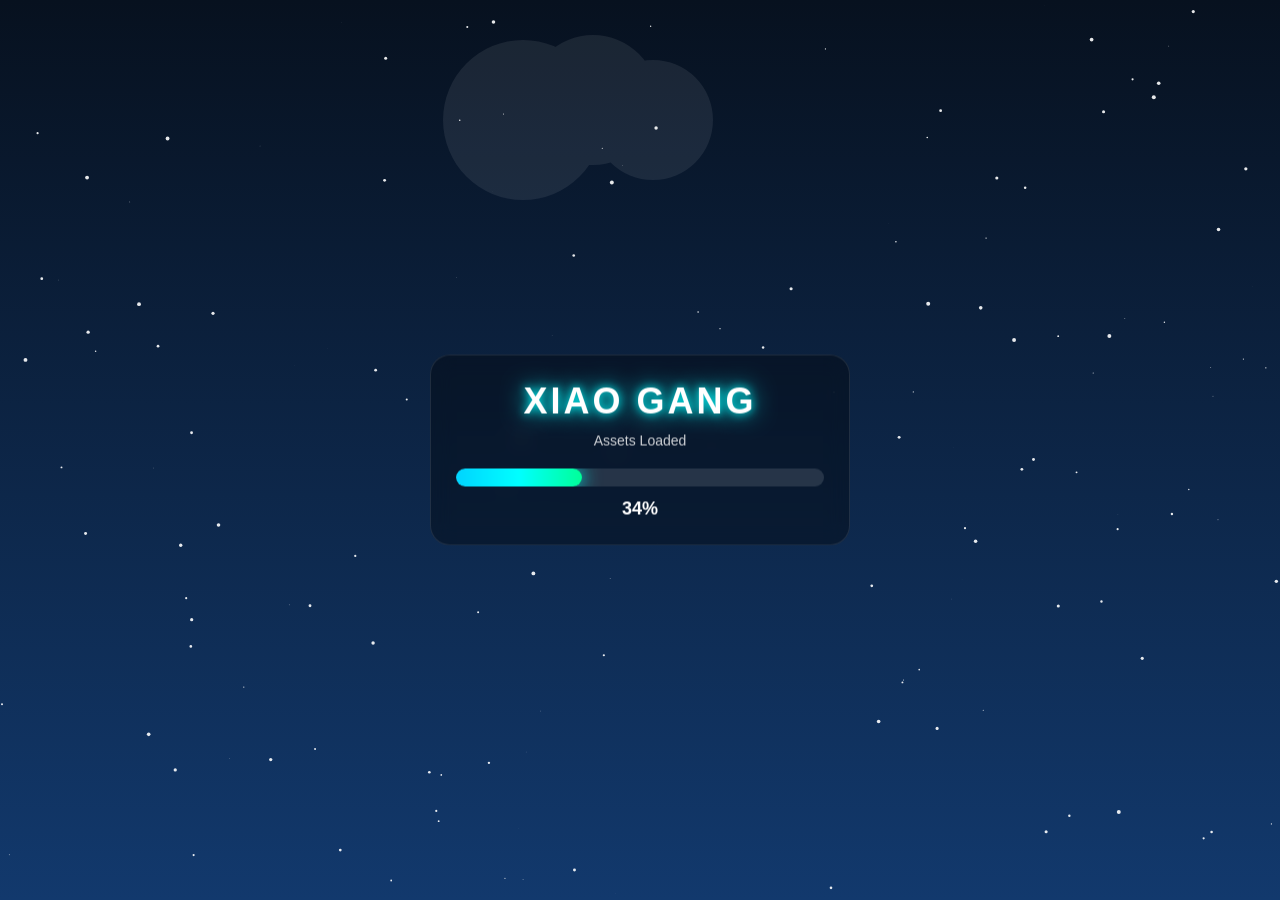
<file: index.html>
<!DOCTYPE html>
<html lang="id">
<head>
    <meta charset="UTF-8">
    <meta name="viewport" content="width=device-width, initial-scale=1.0">
    <title>Soul Land Pixel</title>
    <!-- PWA Manifest -->
    <link rel="manifest" href="manifest.json">
    <!-- Theme Color -->
    <meta name="theme-color" content="#2E86F">
    <link rel="icon" href="Logo192.png" type="image/png">
    <meta name="mobile-web-app-capable" content="yes">
    <meta name="apple-mobile-web-app-capable" content="yes">
    <meta name="apple-mobile-web-app-status-bar-style" content="black">
    <meta name="apple-mobile-web-app-title" content="Soul Land Pixel">

<style>

*{
margin:0;
padding:0;
box-sizing:border-box;
}

html,body{
width:100%;
height:100%;
overflow:hidden;
background:#000;
font-family:Arial,sans-serif;
}

canvas{
position:fixed;
inset:0;
width:100%;
height:100%;
display:block;
}

#loading{
position:fixed;
left:50%;
top:50%;
transform:translate(-50%,-50%);
width:min(420px,90vw);
padding:25px;
border-radius:20px;
background:rgba(0,0,0,.35);
backdrop-filter:blur(10px);
border:1px solid rgba(255,255,255,.1);
color:white;
text-align:center;
}

#logo{
font-size:36px;
font-weight:bold;
letter-spacing:3px;
margin-bottom:10px;
text-shadow:
0 0 10px cyan,
0 0 25px cyan;
}

#status{
font-size:14px;
opacity:.8;
margin-bottom:20px;
}

.bar{
width:100%;
height:18px;
background:rgba(255,255,255,.12);
border-radius:99px;
overflow:hidden;
}

.fill{
height:100%;
width:0%;
border-radius:99px;
background:
linear-gradient(
90deg,
#00d4ff,
#00ffff,
#00ff99
);
box-shadow:
0 0 20px cyan;
transition:.25s;
}

#persen{
margin-top:12px;
font-size:18px;
font-weight:bold;
}

#rotate{
display:none;
position:fixed;
inset:0;
background:#000;
z-index:9999;
color:white;
justify-content:center;
align-items:center;
flex-direction:column;
font-size:30px;
text-align:center;
}

#rotateIcon{
font-size:80px;
animation:spin 2s linear infinite;
margin-bottom:20px;
}

@keyframes spin{
from{
transform:rotate(0deg);
}
to{
transform:rotate(90deg);
}
}

.fadeout{
animation:fadeout .6s forwards;
}

@keyframes fadeout{
to{
opacity:0;
}
}

</style>
</head>
<body>

<canvas id="bg"></canvas>

<div id="loading">

<div id="logo">
XIAO GANG
</div>

<div id="status">
Initializing Renderer...
</div>

<div class="bar">
<div
class="fill"
id="fill">
</div>
</div>

<div id="persen">
0%
</div>

</div>

<div id="rotate">

<div id="rotateIcon">
📱
</div>

<div>
Putar HP ke Landscape
</div>

</div>

<script>

const canvas =
document.getElementById(
"bg"
);

const ctx =
canvas.getContext(
"2d"
);

const fill =
document.getElementById(
"fill"
);

const persen =
document.getElementById(
"persen"
);

const status =
document.getElementById(
"status"
);

const rotate =
document.getElementById(
"rotate"
);

function resize(){

canvas.width =
innerWidth;

canvas.height =
innerHeight;

}

resize();

addEventListener(
"resize",
resize
);

function checkRotate(){

if(
innerHeight >
innerWidth
){

rotate.style.display =
"flex";

}else{

rotate.style.display =
"none";

}

}

checkRotate();

addEventListener(
"resize",
checkRotate
);

const stars = [];

for(
let i=0;
i<160;
i++
){

stars.push({

x:
Math.random()
*innerWidth,

y:
Math.random()
*innerHeight,

r:
Math.random()*2,

s:
Math.random()*0.8+0.2

});

}

let renderFrames = 0;
let renderReady = false;
let fps = 0;
let fpsFrames = 0;
let fpsTime = performance.now();

const debugMode =
location.hash === "#debug";
  
function render(){

fpsFrames++;

const now =
performance.now();

if(
now - fpsTime >= 1000
){

fps = fpsFrames;
fpsFrames = 0;
fpsTime = now;

if(debugMode){

console.clear();

console.log(
"FPS:",
fps
);

}

  }
  
requestAnimationFrame(
render
);

renderFrames++;

if(
renderFrames >= 60
){
renderReady = true;
}

const g =
ctx.createLinearGradient(
0,
0,
0,
canvas.height
);

g.addColorStop(
0,
"#07111f"
);

g.addColorStop(
1,
"#12396d"
);

ctx.fillStyle = g;

ctx.fillRect(
0,
0,
canvas.width,
canvas.height
);

for(
const s
of stars
){

s.y += s.s;

if(
s.y >
canvas.height
){

s.y = -5;

s.x =
Math.random()
*canvas.width;

}

ctx.beginPath();

ctx.fillStyle =
"rgba(255,255,255,.9)";

ctx.arc(
s.x,
s.y,
s.r,
0,
Math.PI*2
);

ctx.fill();

}

const t =
Date.now()*0.001;

const cloudX =
Math.sin(t)
*120;

ctx.fillStyle =
"rgba(255,255,255,.08)";

ctx.beginPath();

ctx.arc(
canvas.width/2
+cloudX,
120,
80,
0,
Math.PI*2
);

ctx.arc(
canvas.width/2
+70
+cloudX,
100,
65,
0,
Math.PI*2
);

ctx.arc(
canvas.width/2
+130
+cloudX,
120,
60,
0,
Math.PI*2
);

ctx.fill();

}

render();

const assets = [

{
key:"xiaogang_v1",
src:"Image/XiaoGang.png"
},

{
key:"academy_v1",
src:"Image/Academy.png"
}

];

let loaded = 0;
let assetsReady = false;

let visualProgress = 0;
let realProgress = 0;

const MIN_LOADING_TIME = 3500;
const startLoadingTime = Date.now();

const steps = [

"Initializing Renderer...",
"Loading Textures...",
"Loading Character...",
"Building World...",
"Preparing UI...",
"Finalizing..."

];

for(
const asset
of assets
){

if(
localStorage.getItem(
asset.key
)
){

setTimeout(
assetDone,
150
);

continue;

}

const img =
new Image();

img.onload = ()=>{

localStorage.setItem(
asset.key,
"cached"
);

assetDone();

};

img.onerror =
assetDone;

img.src =
asset.src;

}

function assetDone(){

loaded++;

realProgress =
Math.floor(
loaded /
assets.length *
100
);

status.innerHTML =
steps[
Math.min(
steps.length-1,
Math.floor(
(realProgress/100)
*
steps.length
)
)
];

if(
loaded >=
assets.length
){

assetsReady = true;

status.innerHTML =
"Assets Loaded";

}

}

function visualLoading(){

requestAnimationFrame(
visualLoading
);

if(
visualProgress <
realProgress
){

visualProgress += 0.6;

}

if(
visualProgress > realProgress
){

visualProgress =
realProgress;

}

fill.style.width =
visualProgress + "%";

persen.innerHTML =
Math.floor(
visualProgress
) + "%";

}

visualLoading();

let entering = false;

function waitReady(){

requestAnimationFrame(
waitReady
);

if(
entering
)return;

const loadingTimeDone =

Date.now()
-
startLoadingTime

>=

MIN_LOADING_TIME;

if(

assetsReady &&

renderReady &&

fps > 20 &&

visualProgress >= 100 &&

loadingTimeDone &&

innerWidth >
innerHeight

){

entering = true;

status.innerHTML =
"Entering World...";

document
.getElementById(
"loading"
)
.classList.add(
"fadeout"
);

setTimeout(
()=>{

location.href =
"game.html";

},
700
);

}

}

waitReady();

</script>

</body>
    </html>
</file>
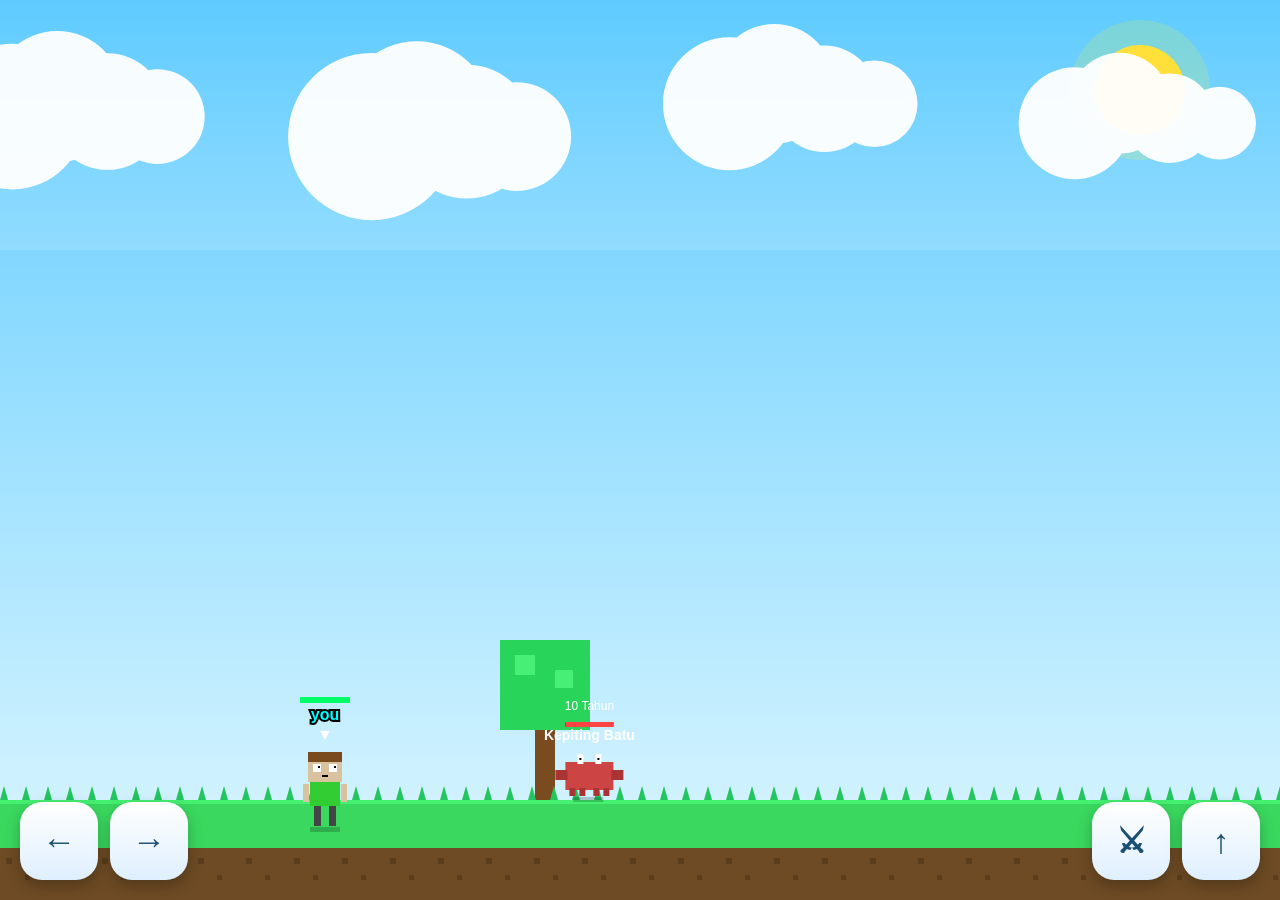
<file: game.html>
<!DOCTYPE html>
<html lang="id">
<head>
<meta charset="UTF-8">
<meta name="viewport" content="width=device-width, initial-scale=1.0">

<title>Soul Land Online v0.6.3</title>

<link rel="stylesheet" href="asset/css/game.css">
</head>
<body>

<canvas id="duniaGame"></canvas>

<div class="kontrolKiri">

    <button
    class="tombolGame"
    id="tombolKiri">
    ←
    </button>

    <button
    class="tombolGame"
    id="tombolKanan">
    →
    </button>

</div>

<div class="kontrolKanan">

    <button
    class="tombolGame"
    id="tombolPukul">
    ⚔
    </button>

    <button
    class="tombolGame"
    id="tombolLompat">
    ↑
    </button>

</div>

<div
id="menuMati"
style="
display:none;
position:fixed;
inset:0;
background:rgba(0,0,0,.75);
z-index:9998;
justify-content:center;
align-items:center;
flex-direction:column;
">

<h1
style="
color:white;
margin-bottom:20px;
font-size:42px;
">
KAMU MATI
</h1>

<button
id="tombolRespawn"
style="
width:220px;
height:70px;
font-size:28px;
border:none;
border-radius:16px;
">
Respawn
</button>

</div>

<div
class="overlayRotasi"
id="overlayRotasi">

    <div class="hpAnimasi"></div>

    <div class="judulRotasi">
        Putar Perangkat
    </div>

    <div class="teksRotasi">
        Untuk pengalaman bermain yang lebih nyaman,
        gunakan mode horizontal.
    </div>

</div>

<script src="asset/js/monster.js"></script>
<script src="asset/js/game.js"></script>
</body>
</html>
</file>
<file: asset/css/game.css>
*{
    margin:0;
    padding:0;
    box-sizing:border-box;
    touch-action:none;
    -webkit-user-select:none;
    user-select:none;
    -webkit-touch-callout:none;
}

html,
body{
    width:100%;
    height:100%;
    overflow:hidden;
    font-family:Arial,sans-serif;
    background:#87ceeb;
}

#duniaGame{
    width:100%;
    height:100%;
    display:block;
}

/* ===== KONTROL ===== */

.kontrolKiri{
    position:fixed;
    left:20px;
    bottom:20px;
    display:flex;
    gap:12px;
    z-index:50;
}

.kontrolKanan{
    position:fixed;
    right:20px;
    bottom:20px;
    display:flex;
    gap:12px;
    z-index:50;
}

.tombolGame{
    width:78px;
    height:78px;
    border:none;
    border-radius:22px;

    background:
    linear-gradient(
        180deg,
        #ffffff,
        #dfefff
    );

    color:#1b4f72;

    font-size:34px;
    font-weight:bold;

    box-shadow:
    0 6px 15px rgba(0,0,0,.25);

    transition:.1s;
}

.tombolGame:active{
    transform:scale(.92);
}

/* ===== OVERLAY ROTASI ===== */

.overlayRotasi{
    position:fixed;
    inset:0;
    background:#101010;
    color:white;
    display:none;
    justify-content:center;
    align-items:center;
    flex-direction:column;
    z-index:9999;
    text-align:center;
    padding:25px;
}

.hpAnimasi{
    width:90px;
    height:150px;

    border:5px solid white;
    border-radius:18px;

    position:relative;

    margin-bottom:30px;

    animation:
    animasiPutar 1.8s infinite;
}

.hpAnimasi::after{
    content:"";
    position:absolute;
    width:35px;
    height:4px;
    background:white;
    border-radius:10px;

    left:50%;
    top:8px;

    transform:
    translateX(-50%);
}

@keyframes animasiPutar{

    0%{
        transform:rotate(0deg);
    }

    50%{
        transform:rotate(90deg);
    }

    100%{
        transform:rotate(90deg);
    }
}

.judulRotasi{
    font-size:28px;
    font-weight:bold;
    margin-bottom:10px;
}

.teksRotasi{
    max-width:340px;
    opacity:.9;
    line-height:1.5;
  }
</file>
